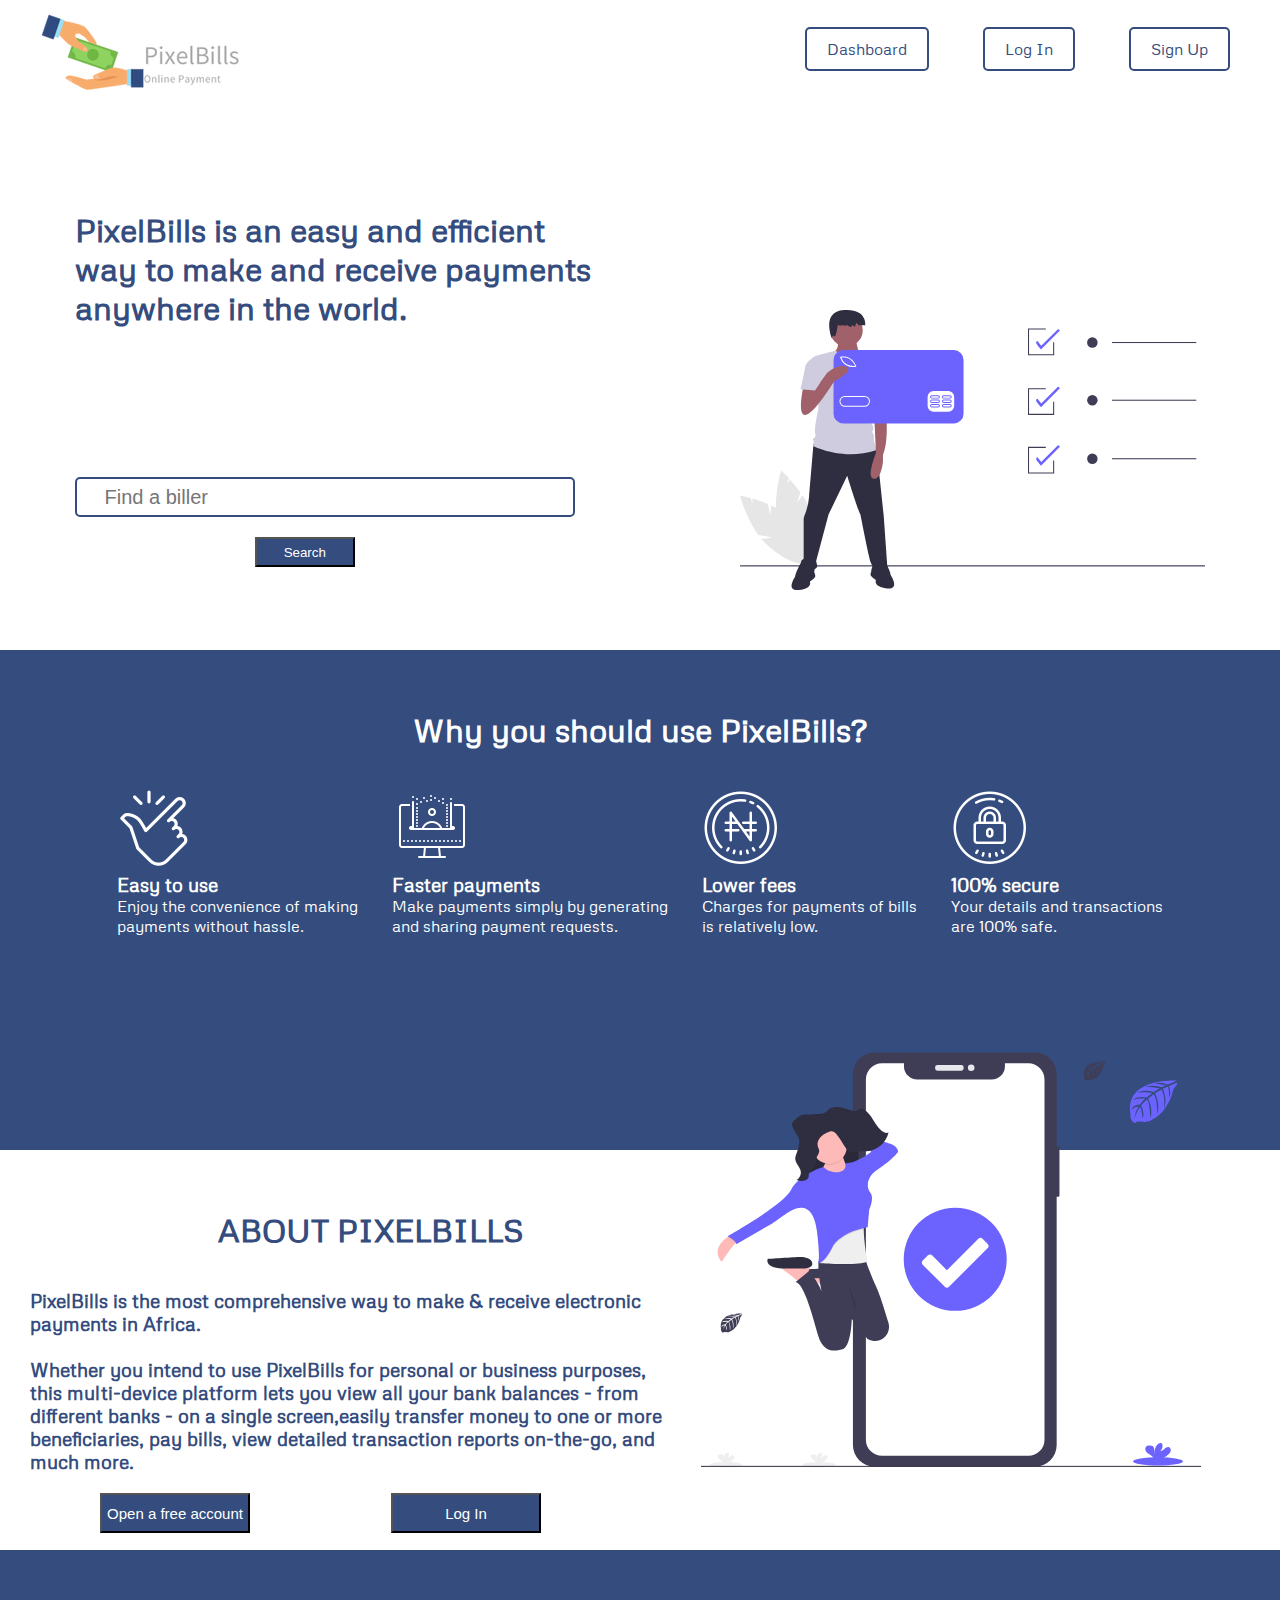
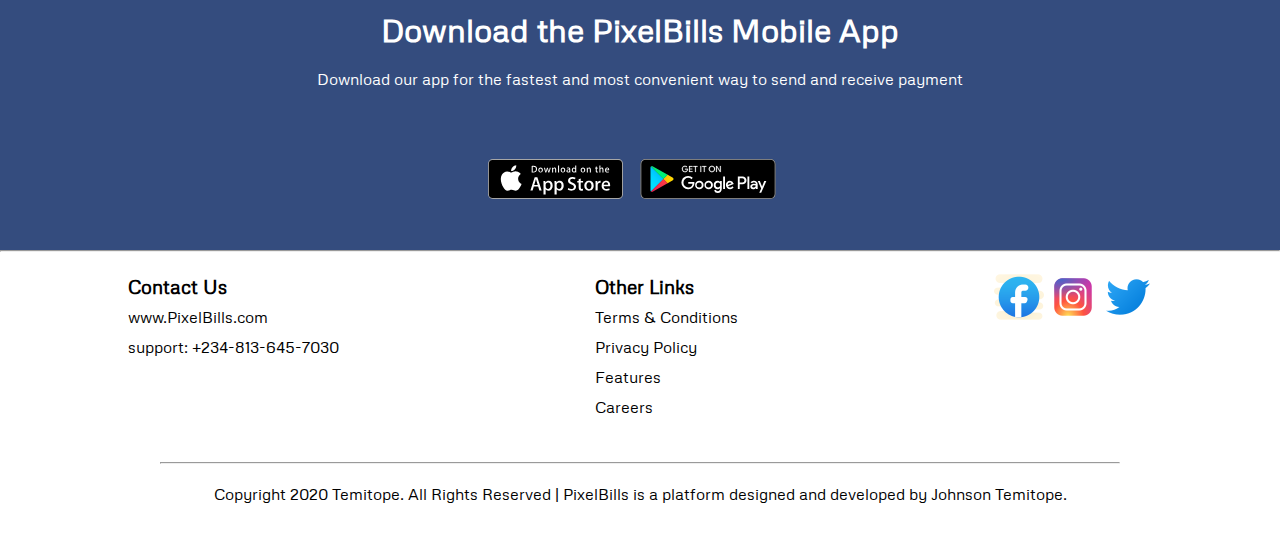
<file: index.html>
<!DOCTYPE html>
<html lang="en">
<head>
    <title>PixelBills</title>
    <link rel="stylesheet" href="css/style.css">
    <link rel="stylesheet" href="css/queries.css">
    <link href="https://fonts.googleapis.com/css2?family=Metrophobic&display=swap" rel="stylesheet">
</head>
<body>
    <header>
        <div>
            <a href="./index.html"><img class="logo" src="./images/rsz_1rsz_pixel-logo-removebg-preview.png" alt="Logo"></a>
        </div>
        <nav>
            <ul>
                <li class="dashboard"><a class="dashboard-style" href="./Dashboard.html">Dashboard</a></li>
                <li class="dashboard"><a class="dashboard-style" href="./Login.html">Log In</a></li>
                <li class="dashboard"><a class="dashboard-style" href="./Sign up.html">Sign Up</a></li>
            </ul>
        </nav>
    </header>

    

    <div class="container">
        <div>
            <div class="text-1">
              <h1>PixelBills is an easy and efficient<br>way to make and receive payments<br>anywhere in the world.</h1>  
            </div>
            <div>
                <input class="box-1" type="text" placeholder="     Find a biller">
            </div>
            <div>
                <button class="search">Search</button>
            </div>
        </div>
        <div>
            <img class="img-1" src="./images/undraw_online_payments_luau.svg" alt="image">
        </div>
    </div>
    <div class="container-2">
        <div>
            <h1 class="heading-1">Why you should use PixelBills?</h1>
        </div>
        <div class="container-3">
            <div class="reasons">
                <div >
                    <img src="./images/image.png" alt="image">
                </div>
                <div class="text-2">
                    <h3>Easy to use</h3>
                    <p>Enjoy the convenience of making <br> payments without hassle.</p>    
                </div>
            </div>
            <div class="reasons">
                <div>
                    <img src="./images/image (1).png" alt="image">
                </div>
                <div>
                    <h3>Faster payments</h3>
                    <p>Make payments simply by generating<br> and sharing payment requests.</p>
                </div>
            </div>
            <div class="reasons">
                <div>
                    <img src="./images/image (3).png" alt="image">
                </div>
                <div>
                    <h3>Lower fees</h3>
                    <p>Charges for payments of bills <br> is relatively low.</p>
                </div>
            </div>
            <div class="reasons">
                <div>
                    <img src="./images/image (2).png" alt="image">
                </div>
                <div>
                    <h3>100% secure</h3>
                    <p>Your details and transactions<br>are 100% safe.</p>
                </div>
            </div>
        </div>
    </div>
    <div class="container-4">
        <div class="about-pixel">
            <div>
                <h1 class="heading-2">ABOUT PIXELBILLS</h1>
            </div>
            <div class="text-3">
                <h3>PixelBills is the most comprehensive way to make & receive electronic<br> payments in Africa.<br><br>Whether you intend to use PixelBills for personal or business purposes,<br>this multi-device platform lets you view all your bank balances - from <br> different banks - on a single screen,easily transfer money to one or more<br> beneficiaries, pay bills, view detailed transaction reports on-the-go, and<br> much more.</h3>
            </div>
            <div class="butts">
                <div>
                    <a class="free-account" href="./Sign up.html"><button class="account">Open a free account</button></a>
                </div>
                <div>
                    <button class="account"><a class="free-account" href="./Login.html">Log In</a></button>
                </div>
            </div>
        </div>   
        <div>
            <img class="phone" src="./images/undraw_order_confirmed_aaw7.svg" alt="image">
        </div> 
    </div>
    <div class="container-5">
        <div>
            <h1 class="heading-3">Download the PixelBills Mobile App </h1>
        </div>    
        <div>
            <p class="text-4">Download our app for the fastest and most convenient way to send and receive payment</p>
        </div>
        <div class="download">
            <div>
               <a href="https://www.apple.com/shop" target="_blank"><img class="apple" src="./images/applestorelogo.svg" alt="image"></a>
            </div>
            <div>
                <a href="https://play.google.com/store/apps?hl=en" target="_blank"><img class="google" src="./images/googleplaystore.svg" alt="image"></a>
            </div>
        </div>
    </div>
    <footer>
        <hr>  
        <div class="foot">
            <div class="footer-details">
                <h3>Contact Us</h3>
                <p>www.PixelBills.com</p>
                <p>support: +234-813-645-7030</p>
            </div>
            <div class="footer-details">
                <h3>Other Links</h3>
                <p>Terms & Conditions</p>
                <p>Privacy Policy</p>
                <p>Features</p>
                <p>Careers</p>
            </div>
            <div class="footer-details">
                <ul>
                    <li><a href="https://facebook.com" target="_blank"><img src="./images/icons8-facebook-50.png" alt="icon"></a></li>
                    <li><a href="https://instagram.com" target="_blank"><img src="./images/icons8-instagram-50.png" alt="icon"></a></li>
                    <li><a href="https://twitter.com" target="_blank"><img src="./images/icons8-twitter-50.png" alt="icon"></a></li>
                </ul>
            </div>
        </div>   
        <hr class="footer-hr"> 
        <div>
            <p class="copyright">Copyright 2020 Temitope. All Rights Reserved | PixelBills is a platform designed and developed by Johnson Temitope.</p>
        </div>
    </footer>
</body>
</html>
</file>
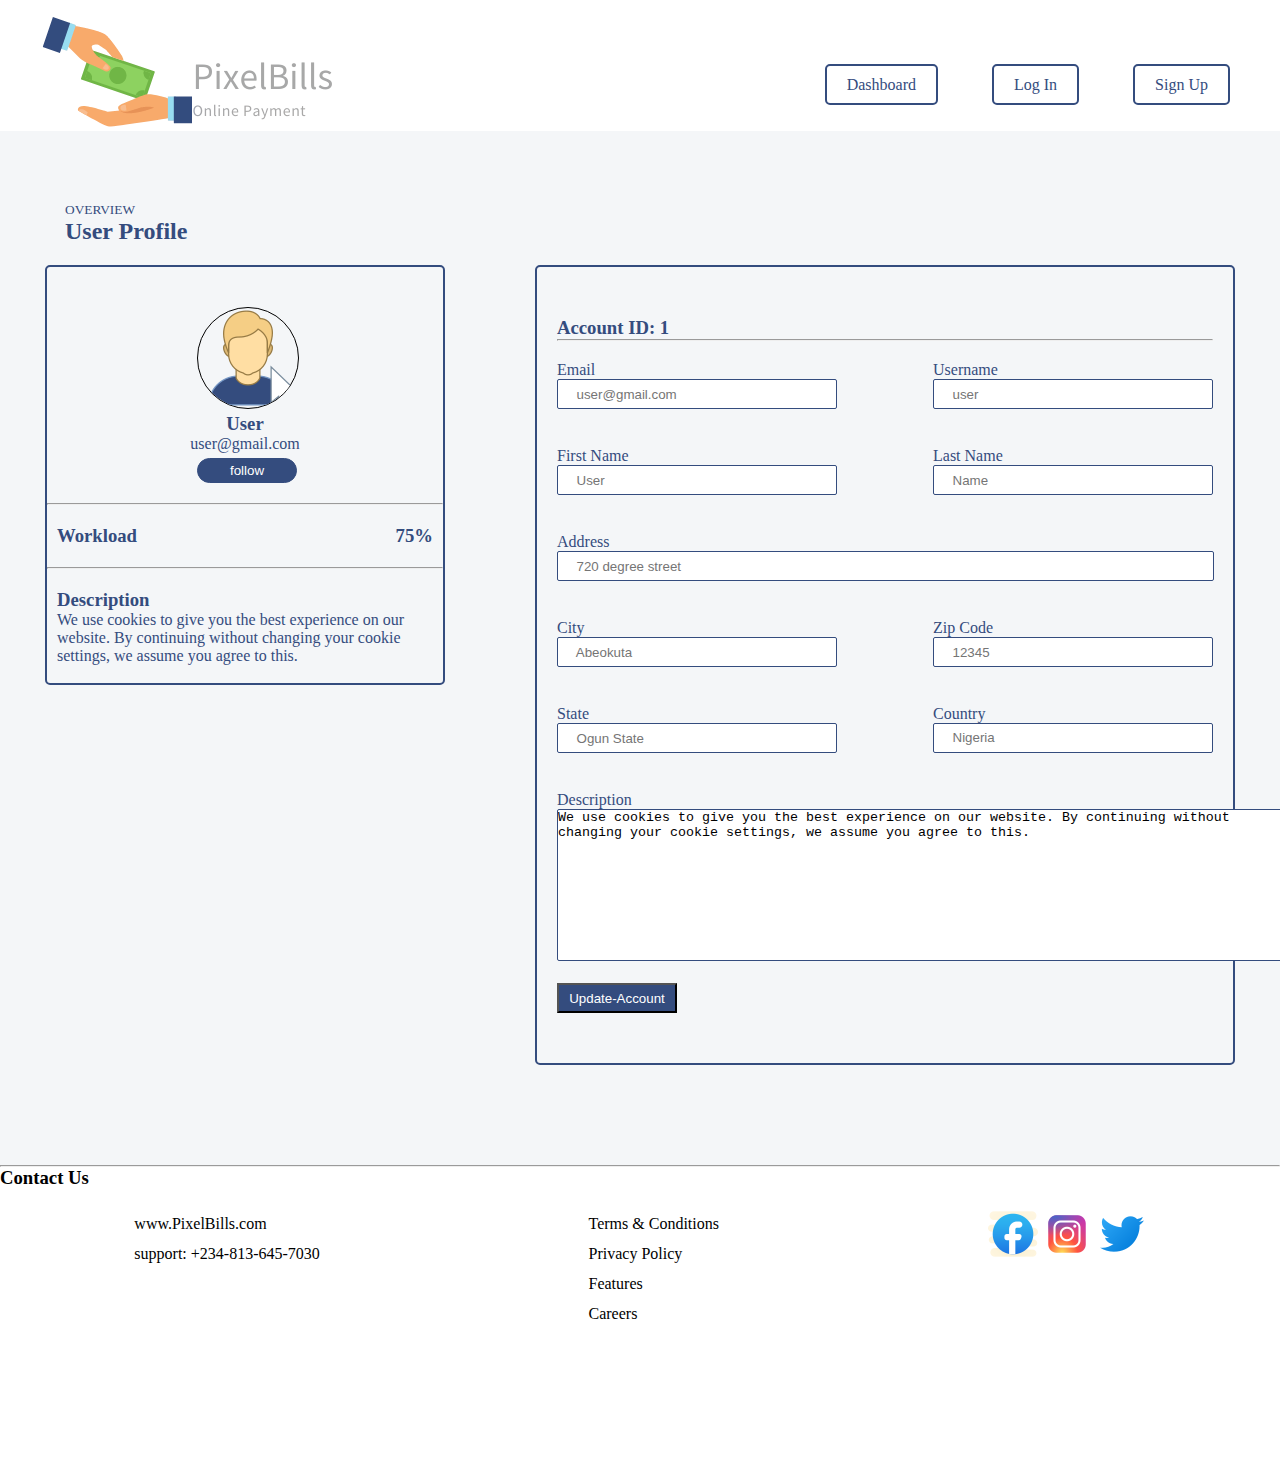
<file: Dashboard.html>
<!DOCTYPE html>
<html lang="en">
<head>
    <title>PixelBills</title>
    <link rel="stylesheet" href="css/style.css">
</head>
<body class="dashboard-body">
    <header>
        <div>
            <a href="./index.html"><img class="logo" src="./images/Pixel-logo-removebg-preview.png" alt="Logo"></a>
        </div>
        <nav>
            <ul>
                <li class="dashboard"><a class="dashboard-style" href="./Dashboard.html">Dashboard</a></li>
                <li class="dashboard"><a class="dashboard-style" href="./Login.html">Log In</a></li>
                <li class="dashboard"><a class="dashboard-style" href="./Sign up.html">Sign Up</a></li>
            </ul>
        </nav>
    </header>
    <div class="overview">
        <small>OVERVIEW</small>
        <h2>User Profile</h4>
    </div>
    <div class="dashboard-flex">
        <div class="container-7" >
            <div class="profile">
                <div>
                    <img class="user-img" src="./images/icons8-select-user-100.png" alt="">
                </div>
                <div class="user">
                    <h3>User</h3>    
                    <p>user@gmail.com</p>
                </div>
                <button class="follow">follow</button>
            </div>
            <hr>
            <div class="workload">
                <h3>Workload</h3>
                <h3>75%</h3>
            </div>
            <hr>
            <div class="description">
                <h3>Description</h3>
                <p>We use cookies to give you the best experience on our website. By continuing without changing your cookie settings, we assume you agree to this.</p>
            </div>
        </div>
        <div class="container-8">
            <div>
                <h3>Account ID: 1</h3>
            </div>
            <hr>
            <form action="">
                <div class="row-1">
                    <div>
                        <label>Email</label><br>
                        <input class="box-3" type="text" placeholder="     user@gmail.com"><br><br>
                    </div>
                    <div>
                        <label>Username</label><br>
                        <input class="box-3" type="text" placeholder="     user"><br><br>
                    </div>    
                </div>
                <div class="row-1">
                    <div>
                        <label>First Name</label><br>
                        <input class="box-3" type="text" placeholder="     User"><br><br>
                    </div>
                    <div>
                        <label>Last Name</label><br>
                        <input class="box-3" type="text" placeholder="     Name"><br><br>
                    </div>    
                </div>
                <div id="row-2">
                    <label>Address</label><br>
                    <input class="box-4 "  type="text" placeholder="     720 degree street"><br><br>
                </div>
                <div class="row-1">
                    <div>
                        <label>City</label><br>
                        <input class="box-3" type="text" placeholder="     Abeokuta"><br><br>
                    </div>
                    <div>
                        <label>Zip Code</label><br>
                        <input class="box-3" type="tel" placeholder="     12345"><br><br>
                    </div>    
                </div>
                <div class="row-1">
                    <div>
                        <label>State</label><br>
                        <input class="box-3" type="text" placeholder="     Ogun State"><br><br>
                    </div>
                    <div>
                        <label for="country">Country</label><br>
                        <input class="box-3" id="country" list="count" type="text" placeholder="     Nigeria"><br><br>
                        <datalist id="count">
                            <option value="Nigeria">Nigeria</option>
                            <option value="Ghana">Ghana</option>
                            <option value="South Africa">South Africa</option>
                            <option value="Kenya">Kenya</option>
                        </datalist>
                    </div>    
                </div>
                <div id="row-2">
                    <label>Description</label><br>
                    <textarea name="address" rows="10" cols="91" class="box9">We use cookies to give you the best experience on our website. By continuing without changing your cookie settings, we assume you agree to this.</textarea><br><br>
                </div>
            </form>
            <div>
                <button class="update-account"><a href="./Dashboard.html">Update-Account</a></button>
            </div>
        </div>
    </div>
    <footer>
       <hr>
        <div>
            <h3 class="contact">Contact Us</h3>
        </div>
        <div class="foot">
            <div class="support">
                <p>www.PixelBills.com</p>
                <p>support: +234-813-645-7030</p>
            </div>
            <div>
                <p>Terms & Conditions</p>
                <p>Privacy Policy</p>
                <p>Features</p>
                <p>Careers</p>
            </div>
            <div>
                <ul>
                    <li><a href="www.facebook.com"><img src="./images/icons8-facebook-50.png" alt="icon"></a></li>
                    <li><a href="www.instagram.com"><img src="./images/icons8-instagram-50.png" alt="icon"></a></li>
                    <li><a href="www.twitter.com"><img src="./images/icons8-twitter-50.png" alt="icon"></a></li>
                </ul>
            </div>
        </div>    
    </footer>
</body>
</html>
</file>
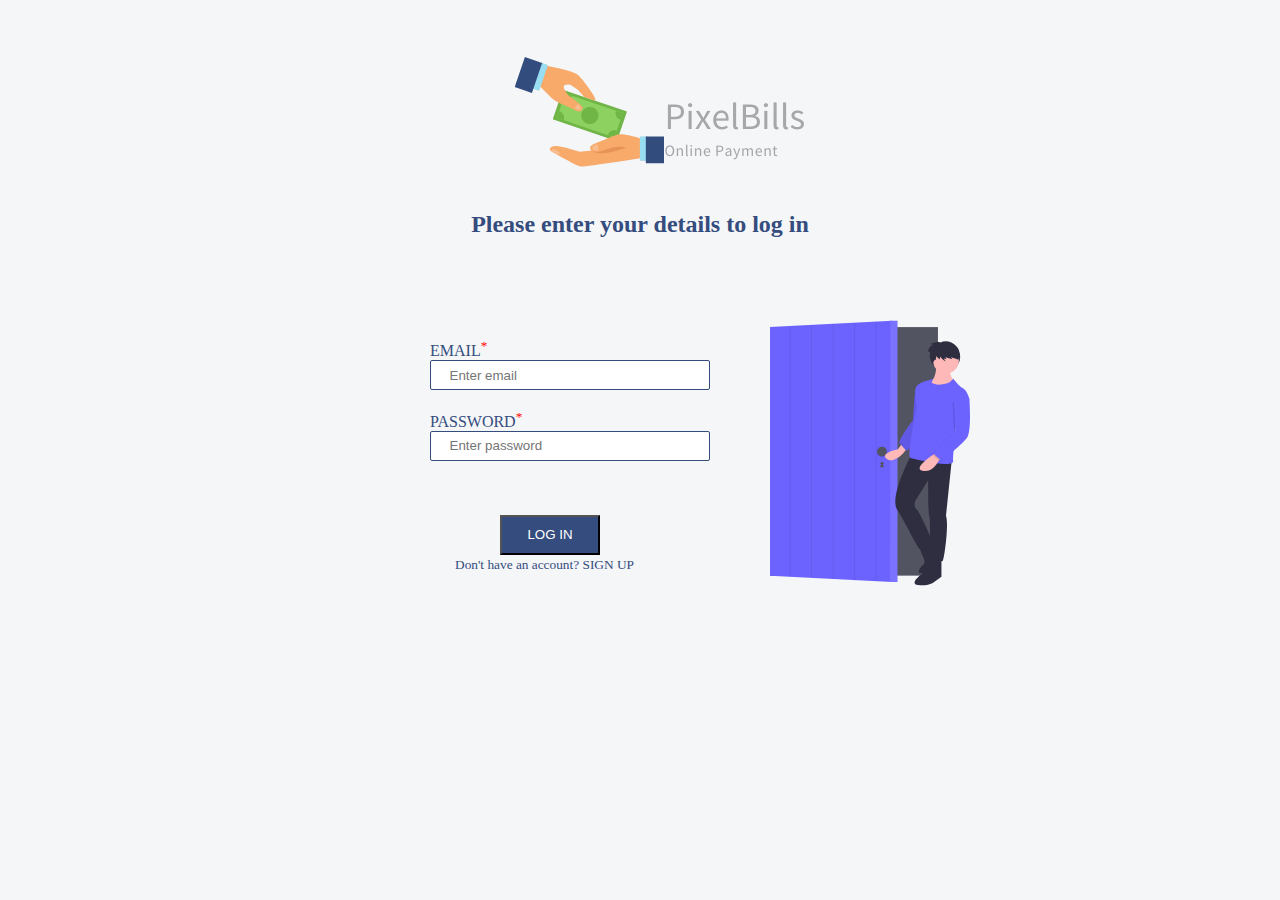
<file: Login.html>
<!DOCTYPE html>
<html lang="en">
<head>
    <title>PixelBills</title>
    <link rel="stylesheet" href="css/style.css">
</head>
<body class="dashboard-body">
    <div>
        <a href="./index.html"><img class="login-logo" src="./images/Pixel-logo-removebg-preview.png" alt="Logo"></a>
    </div>
    <div>
        <h2 class="heading-4">Please enter your details to log in </h2>
    </div>
    <form action="">
        <div class="container-6">
            <div>
                <div>
                    <label>EMAIL<sup class="sup">*</sup></label><br>
                    <input class="box-3" type="text" placeholder="     Enter email"><br><br>
                </div>
                <div>
                    <label>PASSWORD<sup class="sup">*</sup></label><br>
                    <input class="box-3" type="password" placeholder="     Enter password"><br><br><br><br>
                </div>
                <div>   
                    <button class="login"><a  href="./Dashboard.html">LOG IN</a></button>
                </div>
                <div>
                    <small class="text-5">Don't have an account?<a class="sign-up-link" href="./Sign up.html"> SIGN UP</a> </small>
                </div>    
            </div>
            <div>
                <img class="login-img" src="./images/undraw_Login_v483.svg" alt="">
            </div>  
        </div>
    </form>
   
</body>
</html>
</file>
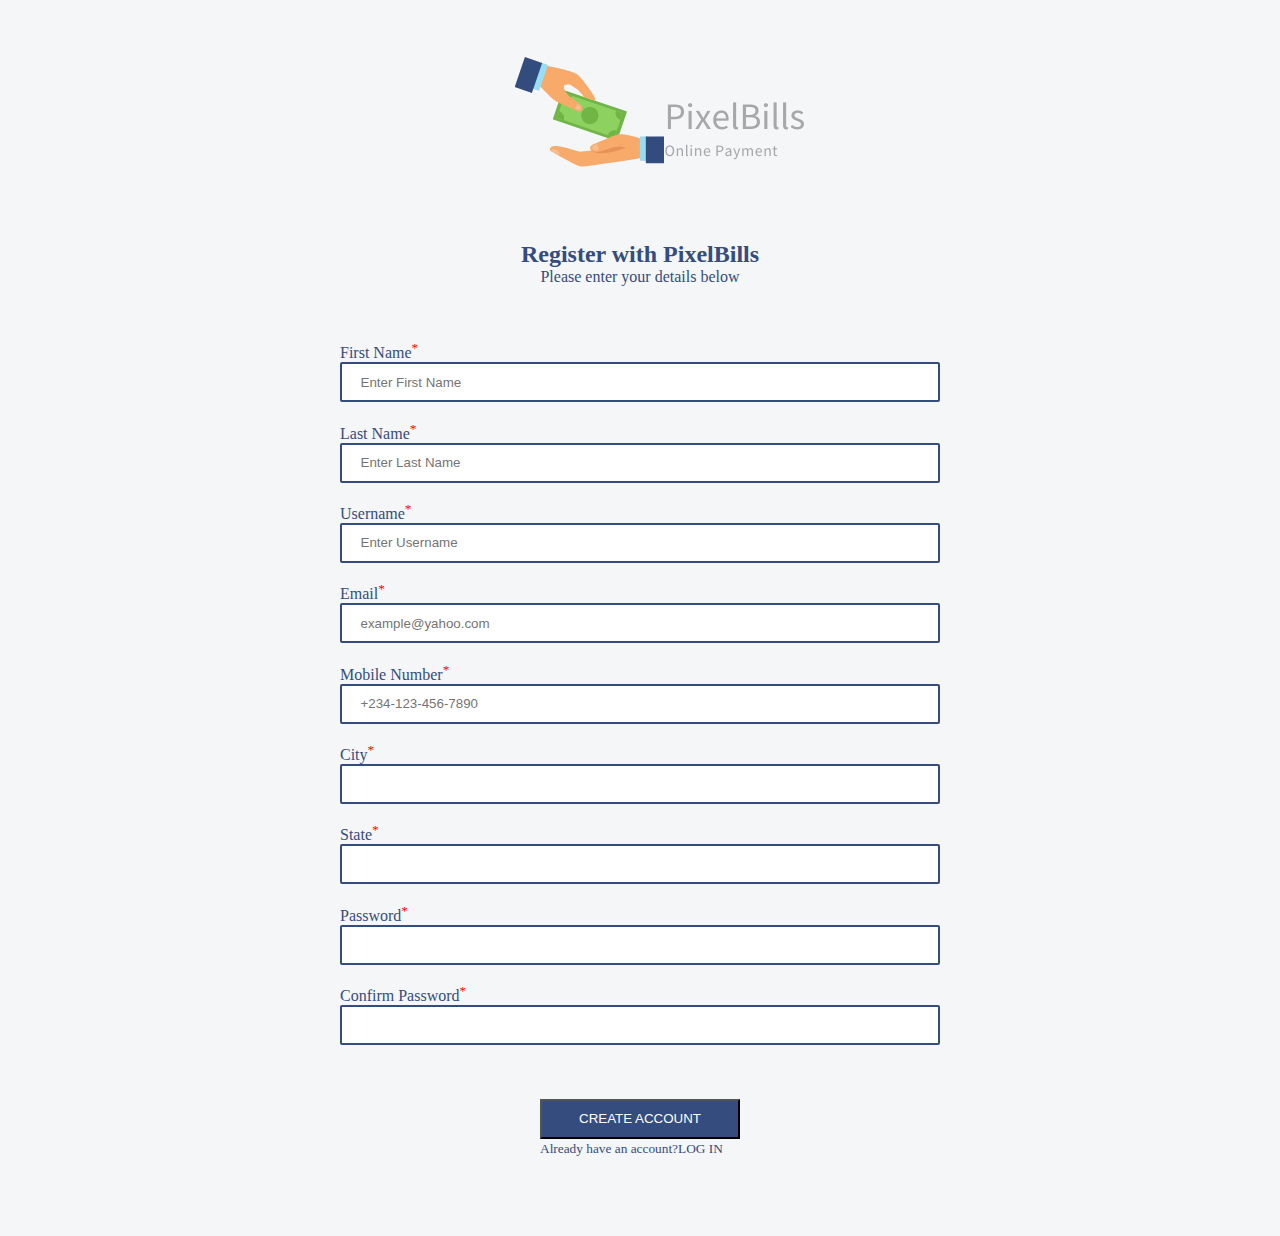
<file: Sign up.html>
<!DOCTYPE html>
<html lang="en">
<head>
    <title>PixelBills</title>
    <link rel="stylesheet" href="css/style.css">
</head>
<body class="dashboard-body">
    <div>
        <a href="./index.html"><img class="login-logo" src="./images/Pixel-logo-removebg-preview.png" alt="Logo"></a>
    </div>
    <form action="">
        <div >
                <div class="heading-5">
                    <h2>Register with PixelBills</h2>
                    <p>Please enter your details below</p><br><br><br>
                </div>
            <div class="sign-up-flex">  
                <div>
                    <div>
                        <label for="">First Name<sup class="sup">*</sup></label><br>
                        <input class="box-2" type="text" placeholder="     Enter First Name"><br><br>
                    </div>
                    <div>
                        <label for="">Last Name<sup class="sup">*</sup></label><br>
                        <input class="box-2" type="text" placeholder="     Enter Last Name"><br><br>      
                    </div>
                    <div>
                        <label for="">Username<sup class="sup">*</sup></label><br>
                        <input class="box-2" type="text" placeholder="     Enter Username"><br><br>
                    </div>
                    <div>
                        <label for="">Email<sup class="sup">*</sup></label><br>
                        <input class="box-2" type="text" placeholder="     example@yahoo.com"><br><br>
                    </div>
                    <div>
                        <label for="">Mobile Number<sup class="sup">*</sup></label><br>
                        <input class="box-2" type="tel" placeholder="     +234-123-456-7890"><br><br>
                    </div>
                    
                        <div>
                            <label for="">City<sup class="sup">*</sup></label><br>
                            <input class="box-2" type="text" placeholder=""><br><br>
                        </div>
                        <div>
                            <label for="State">State<sup class="sup">*</sup></label><br>
                            <input class="box-2" id="State" type="text" list="stat" placeholder=""><br><br>
                            <datalist id="stat">
                                <option value="Ogun">Ogun</option>
                                <option value="Oyo">Oyo</option>
                                <option value="Lagos">Lagos</option>
                                <option value="Abuja">Abuja</option>
                            </datalist>
                        </div>
                    
                    
                        <div>
                            <label for="">Password<sup class="sup">*</sup></label><br>
                            <input class="box-2" type="password" placeholder=""><br><br>
                        </div>
                        <div>
                            <label for="">Confirm Password<sup class="sup">*</sup></label><br>
                            <input class="box-2" type="password" placeholder=""><br><br><br><br>
                        </div>
                    
                    <div>   
                        <button class="create-account"><a href="./Login.html">CREATE ACCOUNT</a></button>
                    </div>
                    <small class="text-6">Already have an account?<a class="sign-up-link" href="./Login.html">LOG IN</a> </small>
                </div>
            
               
            </div>        
        </div>
    </form> 
    
</body>
</html>
</file>
<file: css/style.css>
*{
    margin: 0;
    padding: 0;
    box-sizing: border-box;
}
body{
    font-family: metrophobic;
}
a{
    text-decoration: none;
    color: white;
}
.dashboard-style{
   color: #344C7E; 
}
.dashboard-style:hover{
    color: white;
}
header{
    background-color: white;
    position: fixed;
    width: 100%;
    z-index: 1;
    top: 0;
}
.logo{
    margin-left: 40px;
    margin-top: 10px;
}
nav{
    margin-top: 40px;
    float: right;
    margin-top: -55px;
}
ul li{
    display: inline;
    color: #344C7E;
}
.dashboard{
    margin-right: 50px;
    border: 2px solid #344C7E;
    border-radius: 5px;
    height: 20px;
    padding: 10px 20px;
}
.dashboard:hover{
    background-color: #344C7E;
    color: white;
}
.container{
    height: 450px;
    display: flex;
    justify-content: space-around;
    background-color: white;
    margin-top: 200px;
}
.text-1{
    margin-top: 10px;
    color:  #344C7E;
}
.box-1{
    width: 500px;
    height: 40px;
    border-radius: 5px;
    font-size: 20px;
    margin-top: 150px;
    border: 2px solid #344C7E;
}
.search{
    height: 30px;
    width: 100px;
    margin-top: 20px;
    margin-left: 180px;
    background-color: #344C7E;
    color: white;
}
.img-1{
    height: 500px;
    width: 465px;
    top: 40px;
}
.container-2{
    height: 500px;
    background-color: #344C7E;
    padding: 60px;
    color:white;
}
.heading-1{
    text-align: center;
}
.container-3{
    display: flex;
    justify-content: space-around;
    padding: 40px;
}
.reasons{
    margin-top: 0px;
}
.container-4{
    height: 400px; 
    display: flex;
    justify-content: space-around;
    padding: 60px;
    background-color: white;
}
.about-pixel{
    margin-top: 0px;
}
.account{
    height: 40px;
    width: 150px;
    margin-top: 20px;
    margin-left: -100px;
    background-color: #344C7E;
    color: white;
    font-size: 15px;
}
.phone{
    height: 1100px;
    width: 500px;
    margin-top: -500px;
}
.heading-2{
    text-align: center;
    color: #344C7E;
}
.text-3{
    margin-top: 40px;
    color: #344C7E;
    margin-left: -50px;
}
.butts{
    display: flex;
    justify-content: space-around;
}
.login-text{
    margin-left: 250px;
    color: #344C7E;
}
.free-account{
    color: white;
}
.log-in:hover{
    color: #344C7E;
}
.container-5{
    height: 300px;
    background-color:  #344C7E;
    color:white;
    text-align: center;
    padding: 60px;
}
.download{
    display: flex;
    align-items: center;
    justify-content: center;
    padding: 40px;
}
.google{
    height: 60px;
    width: 170px;
}
.text-4{
    padding: 20px;
}
footer{
    background-color: white;
    height: 300px;
}
.foot{
    display: flex;
    justify-content: space-around;
    margin-top: 20px;
    line-height: 30px;
}
.footer-details{
    margin-top: 0px;
}
.footer-hr{
    width: 75%;
    margin: auto;   
    margin-top: 40px;
}
.copyright{
    text-align: center;
    padding: 20px 0px 40px;
}

/*----login css----*/

.heading-4{
    margin-top: 40px;
    text-align: center;
    color: #344C7E;
}
.login-logo{
    margin-top: 50px;
    margin-left: 40%;
}
.container-6{
    height: 400px;
    width: 800px;
    margin-left: 300px;
    padding: 100px;
    margin-top: px;
    display: flex;
    justify-content: space-around;
}    
.login-img{
    height: 350px;
    width: 200px;
    margin-top: -60px;
}
.sign-up-link{
    color: #344C7E;
}
.sign-up-link:hover{
    color: #344C7E;
}

.box-2{
    width: 600px;
    height: 40px;
    border-radius: 2px;
    border: 2px solid #344C7E;
}
label{
    color: #344C7E;
}
sup{
    color: red;
}
.login{
    height: 40px;
    width: 100px;
    background-color: #344C7E;
    color: white;
    margin-left: 70px;
}
.text-5{
    margin-left: 25px;
    color: #344C7E;
}

/*----sign up css----*/


.sign-up-flex{
    display: flex;
    justify-content: space-around;
}
.heading-5{
    text-align: center;
    margin-top: 70px;
    color: #344C7E;
}
.password{
    display: flex;
    justify-content: space-between;
}
.box-3{
    width: 280px;
    height: 30px;
    border-radius:  2px;
    border: 1px solid #344C7E;
}
.create-account{
    height: 40px;
    width: 200px;
    background-color: #344C7E;
    color: white;
    margin-left: 200px;
}
.text-6{
    color: #344C7E;
    margin-left: 200px;
    padding-bottom: 80px;
}
.welcome-img{
    width: 500px;
    height: 800px;
    margin-top: -40px;
}

/*---Dashboard css---*/

.dashboard-body{
    background-color: #f4f6f8;
}
.dashboard-flex{
    display: flex;
    justify-content: space-around;
    margin-top: -180px;
    margin-bottom: 100px;
}
.overview{
    margin-top: 200px;
    margin-left: 65px;
    color: #344C7E;
}
.container-7{
    margin-top: 200px;
    width: 400px;
    height: 420px;
    border: 2px solid #344C7E;
    border-radius: 5px;
    color: #344C7E;
}
.profile{
    padding: 40px 0px 20px 0px;
}
.user-img{
    border-radius: 100px;
    border: 1px solid black;
    margin-left: 150px;
}
.follow{
    margin-left: 150px;
    height: 25px;
    width: 100px;
    background-color: #344C7E;
    color: white;
    border-radius: 15px;
    border: 1px solid #344C7E;
    margin-top: 5px;
}
.user{
    text-align: center;
}
.workload{
    display: flex;
    justify-content: space-between;
    padding: 20px 10px 20px 10px;
}
.description{
    padding: 20px 10px 20px 10px;
}
.container-8{
    margin-top: 200px;
    width: 700px;
    height: 800px;
    border: 2px solid #344C7E;
    border-radius: 5px;
    padding: 50px 20px 0px 20px;
    color: #344C7E;
}
.row-1{
    display: flex;
    justify-content: space-between;
    margin-top: 20px;
}
.box-4{
    width: 657px;
    height: 30px;
    border-radius:  2px;
    border: 1px solid #344C7E;
}
#row-2{
    margin-top: 20px;
}
textarea{
    border-radius:  2px;
    border: 1px solid #344C7E;
}
.update-account{
    height: 30px;
    width: 120px;
    color: white;
    background-color: #344C7E;
}
</file>
<file: css/queries.css>
/*big tablets to 1200px (width smaller than the 1140px row)*/
@media only screen and (max-width: 1200px){
     .container {
        flex-direction: column-reverse;
        text-align: center;
     }
     .box-1 {
        margin-top: 55px;
    }
    .container-2 {
        margin-top: 200px;
        height: 980px;
    }
    .container-3 {
        text-align: center;
        flex-direction: column; 
    }
    .reasons {
        margin-top: 30px;
    }
    .search {
        margin-left: 11px;
    }
    .container-4 {
        flex-direction: column-reverse;
        text-align: center;
    }
    .phone {
        margin-top: 235px;
    }
    .about-pixel {
        position: relative;
        top: -320px;
        text-align: center;
    }   
    .butts {
        justify-content: space-evenly;
    }
    .container-5 {
        margin-top: 350px;
    }
    .foot {
        flex-direction: column;
        text-align: center;
    }
    .footer-details {
        margin-top: 20px;
    }

/*small tablets to big tablets: from 768px to 1023px*/
@media only screen and (max-width: 1023px){
     .container {
        flex-direction: column-reverse;
        text-align: center;
     } 
     .box-1 {
        margin-top: 55px;
    }
    .container-2 {
        margin-top: 200px;
        height: 980px;
    }
    .container-3 {
        text-align: center;
        flex-direction: column; 
    }
    .reasons {
        margin-top: 30px;
    }
    .search {
        margin-left: 11px;
    }
    .container-4 {
        flex-direction: column-reverse;
        text-align: center;
    }
    .phone {
        margin-top: 235px;
    }
    .about-pixel {
        position: relative;
        top: -320px;
    }   
    .butts {
        justify-content: space-evenly;
    }
    .container-5 {
        margin-top: 350px;
    }
    .foot {
        flex-direction: column;
        text-align: center;
    }
    .footer-details {
        margin-top: 20px;
    }

/*small phone to small tablets: from 481px to 767px*/
@media only screen and (max-width:767px){
    body {
        font-size: 20px;
    }
    .img-1 {
        margin-top: 20px;
    }
    .container {
        height: 540px;
    }
    .container-2 {
        height: 1180px;
    }
    .container-4 {
        margin-top: -80px;
    }
    .container-5 {
        height: 462px;
    }
    
}

/*small phone: from 0 to 480px*/
@media only screen and (max-width:320px){
    body {
        font-size: 30px;
    }
    .img-1 {
        margin-top: 20px;
    }
    .container {
        height: 540px;
    }
    .container-2 {
        height: 1180px;
    }
    .container-4 {
        margin-top: 18px;
    }
</file>
